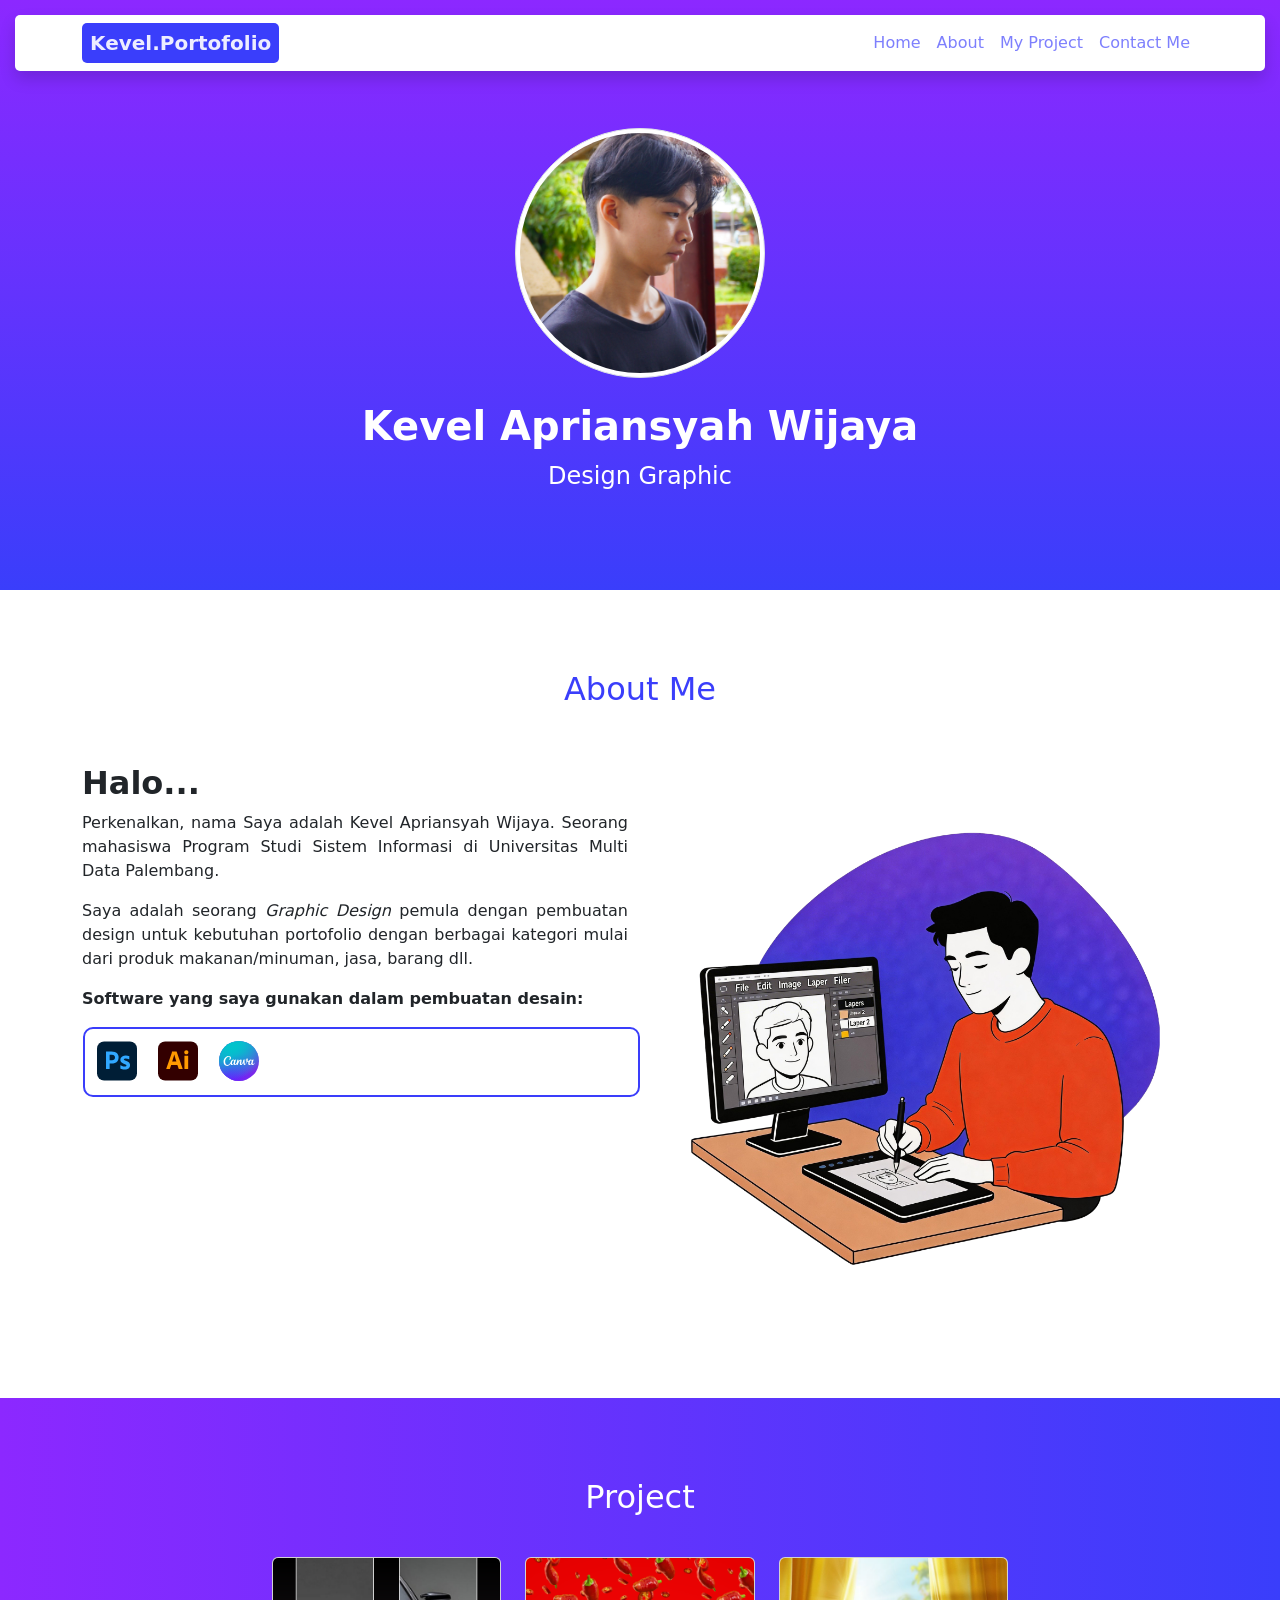
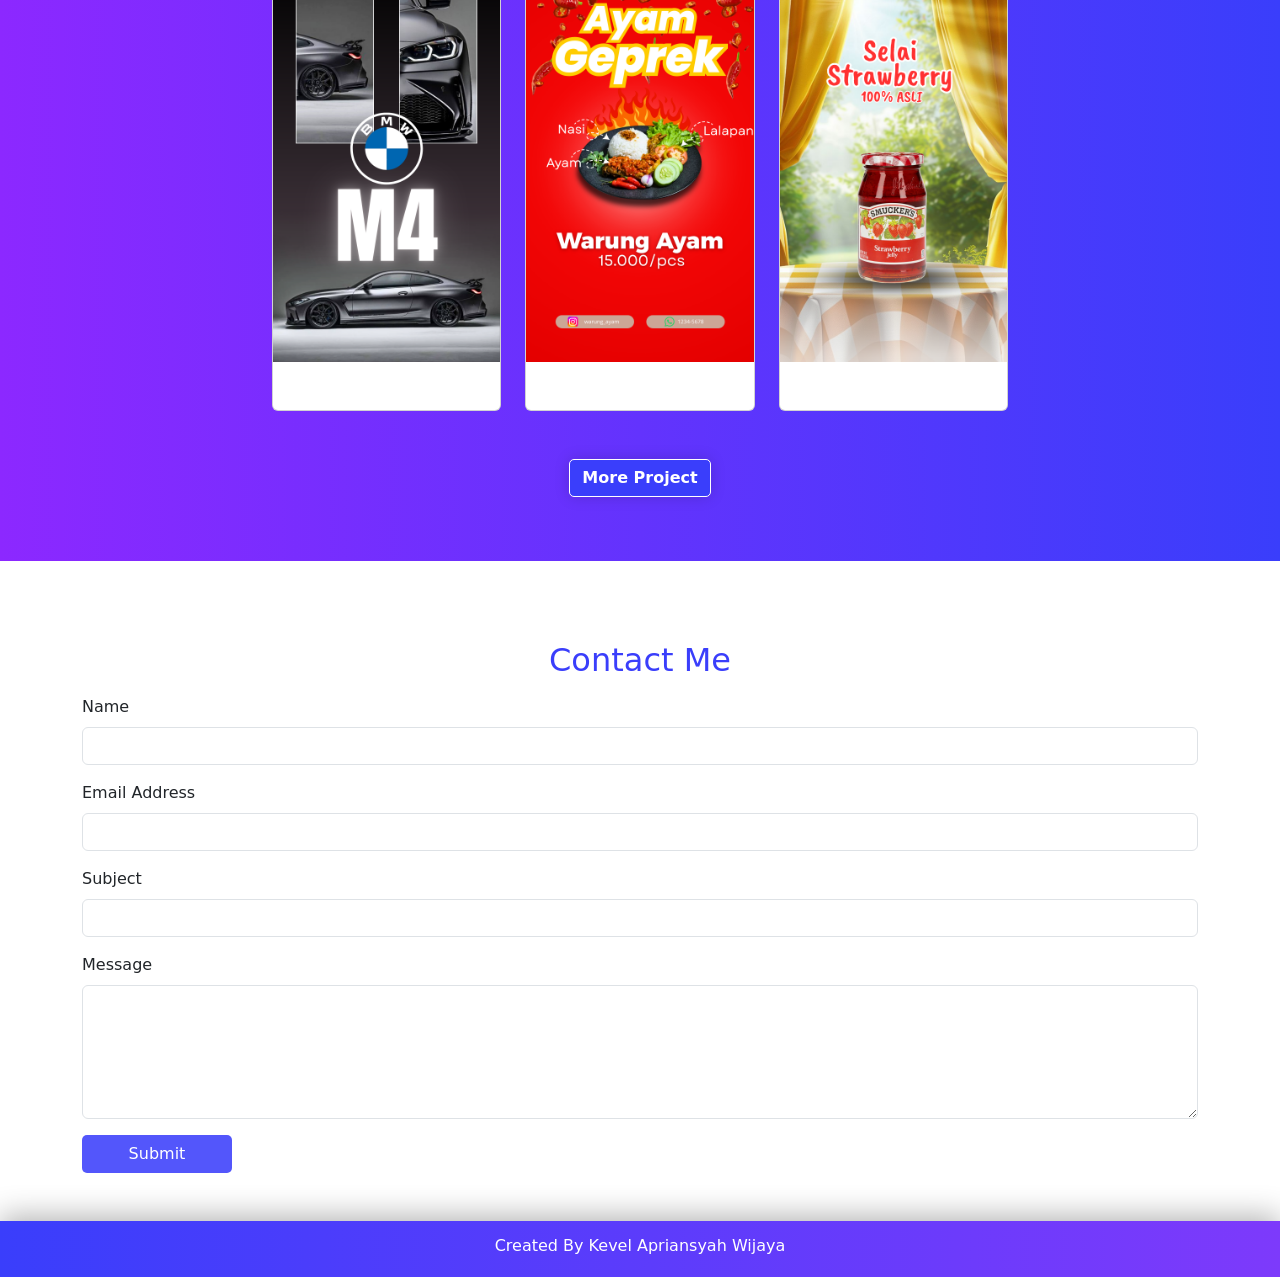
<file: PORTO_PRIBADI/index.html>
<!doctype html>
<html lang="en">
  <head>
    <meta charset="utf-8" />
    <meta name="viewport" content="width=device-width, initial-scale=1" />
    <title>Website Portofolio</title>
    <link href="https://cdn.jsdelivr.net/npm/bootstrap@5.2.3/dist/css/bootstrap.min.css" rel="stylesheet" integrity="sha384-rbsA2VBKQhggwzxH7pPCaAqO46MgnOM80zW1RWuH61DGLwZJEdK2Kadq2F9CUG65" crossorigin="anonymous" />
    <!-- CSS -->
    <link rel="stylesheet" href="style.css" />
  </head>
  <body id="Home">
    <!-- Header -->
    <nav class="navbar navbar-expand-lg shadow p-2 fixed-top">
      <div class="container">
        <a class="navbar-brand fw-bold px-2" href="#Home">Kevel.Portofolio</a>
        <button class="navbar-toggler" type="button" data-bs-toggle="collapse" data-bs-target="#navbarNav" aria-controls="navbarNav" aria-expanded="false" aria-label="Toggle navigation">
          <span class="navbar-toggler-icon"></span>
        </button>
        <div class="collapse navbar-collapse" id="navbarNav">
          <ul class="navbar-nav ms-auto">
            <li class="nav-item">
              <a class="nav-link active" aria-current="page" href="#Home">Home</a>
            </li>
            <li class="nav-item">
              <a class="nav-link" href="#About">About</a>
            </li>
            <li class="nav-item">
              <a class="nav-link" href="#Project">My Project</a>
            </li>
            <li class="nav-item">
              <a class="nav-link" href="#Contact">Contact Me</a>
            </li>
          </ul>
        </div>
      </div>
    </nav>
    <!-- Header -->

    <!-- Jumbotron -->
    <section class="jumbotron text-center">
      <img src="img/fotodiri.jpg" alt="Foto Diri" class="rounded-circle img-thumbnail mb-4" />
      <h1 class="display-4 fs-1 fw-bold text-white">Kevel Apriansyah Wijaya</h1>
      <p class="lead fs-4 text-white">Design Graphic</p>
    </section>
    <!-- Jumbotron -->

    <!-- About Me -->
    <section id="About">
      <div class="container">
        <div class="row">
          <div class="col-lg-12 col-md-4 text-center mb-5">
            <h2 class="Aboutme">About Me</h2>
          </div>
        </div>
        <div class="row fs-6 mb-3">
          <div class="col-lg-6 col-md-6 col-12 mb-3">
            <h2 class="fw-bold">Halo...</h2>
            <p class="p">Perkenalkan, nama Saya adalah Kevel Apriansyah Wijaya. Seorang mahasiswa Program Studi Sistem Informasi di Universitas Multi Data Palembang.</p>
            <p class="p">
              Saya adalah seorang
              <a class="fst-italic text-decoration-none text-dark">Graphic Design</a>
              <a>pemula dengan pembuatan design untuk kebutuhan portofolio dengan berbagai kategori mulai dari produk makanan/minuman, jasa, barang dll. </a>
            </p>
            <p></p>
            <p class="fw-bold">Software yang saya gunakan dalam pembuatan desain:</p>
            <div class="row fs-6 software">
              <div>
                <img src="img/icon/adobe-photoshop-icon.svg" alt="iconadobephotoshop" />
                <img src="img/icon/adobe-illustrator-icon.svg" alt="iconadobeillustrator" />
                <img src="img/icon/canva-icon.svg" alt="iconcanva" />
              </div>
            </div>
          </div>
          <div class="col-lg-6 col-md-6 col-12 mb-3">
            <img class="ilustrasi" src="img/ilustrasi1.jpg" alt="foto ilustrasi" />
          </div>
        </div>
      </div>
    </section>
    <!-- About Me -->

    <!-- Project -->
    <section id="Project">
      <div class="container">
        <div class="row">
          <div class="col text-center">
            <h2 class="project text-white">Project</h2>
          </div>
        </div>
        <div class="row justify-content-center">
          <div class="col-md-8">
            <div class="row">
              <div class="col-md-4 mb-5 image">
                <div class="card">
                  <img src="img/project/01.png" class="card-img-top" alt="Project-1" />
                  <div class="card-body">
                    <p></p>
                  </div>
                </div>
              </div>
              <div class="col-md-4 mb-5 image">
                <div class="card">
                  <img src="img/project/02.png" class="card-img-top" alt="Project-1" />
                  <div class="card-body">
                    <p></p>
                  </div>
                </div>
              </div>
              <div class="col-md-4 mb-5 image">
                <div class="card">
                  <img src="img/project/03.png" class="card-img-top" alt="Project-1" />
                  <div class="card-body">
                    <p></p>
                  </div>
                </div>
              </div>
            </div>
          </div>
        </div>
      </div>

      <!-- Tombol About My Project -->
      <div class="row justify-content-center text-center">
        <div class="col-md-4 fs-4 mb-3"><a href="project.html" class="btn btn-custom-more fw-bold">More Project</a></div>
      </div>
      <!-- Tombol About My Project -->
    </section>
    <!-- Project -->

    <!-- Contact Me -->
    <section id="Contact">
      <div class="container">
        <div class="Contactme col text-center mb-3">
          <h2>Contact Me</h2>
        </div>
        <form>
          <div class="mb-3">
            <label for="exampleInputEmail1" class="form-label">Name</label>
            <input class="form-control" id="exampleInputName" />
          </div>
          <div class="mb-3">
            <label for="exampleInputPassword1" class="form-label">Email Address</label>
            <input class="form-control" id="exampleInputEmailAddress" />
          </div>
          <div class="mb-3">
            <label for="exampleInputPassword1" class="form-label">Subject</label>
            <input class="form-control" id="exampleInputSubject" />
          </div>
          <div class="mb-3">
            <label for="exampleInputMessage" class="form-label">Message</label>
            <textarea class="form-control" id="exampleInputMessage" rows="5"></textarea>
          </div>
          <button type="submit" class="btn btn-custom-submit" onclick="this.blur()">Submit</button>
        </form>
      </div>
    </section>
    <!-- Contact Me -->

    <!--Footer-->
    <footer class="footer">
      <p class="copyright">
        Created By
        <a href="https://www.instagram.com/kevelwjy234" class="text-white text-decoration-none"> Kevel Apriansyah Wijaya </a>
      </p>
    </footer>
    <!--Footer-->
    <script src="https://cdn.jsdelivr.net/npm/bootstrap@5.2.3/dist/js/bootstrap.bundle.min.js" integrity="sha384-kenU1KFdBIe4zVF0s0G1M5b4hcpxyD9F7jL+jjXkk+Q2h455rYXK/7HAuoJl+0I4" crossorigin="anonymous"></script>
  </body>
</html>
</file>
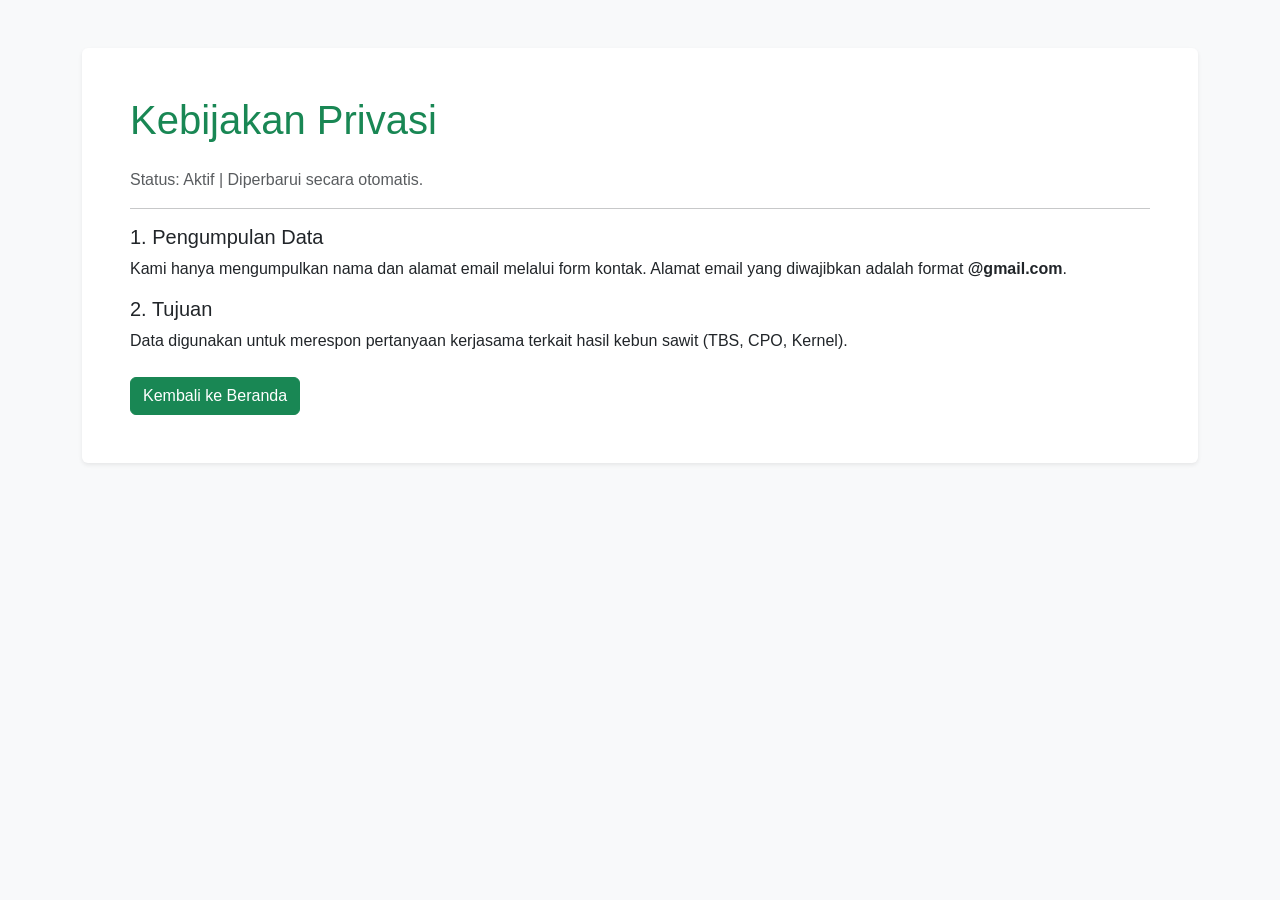
<file: NYAWIT_RAHARJA/privacy.html>
<!doctype html>
<html lang="id">
  <head>
    <meta charset="UTF-8" />
    <title>Privacy Policy - Nyawit Raharja</title>
    <link href="https://cdn.jsdelivr.net/npm/bootstrap@5.3.0/dist/css/bootstrap.min.css" rel="stylesheet" />
    <link rel="stylesheet" href="style.css" />
  </head>
  <body class="bg-light">
    <div class="container py-5">
      <div class="card shadow-sm border-0">
        <div class="card-body p-5">
          <h1 class="text-success mb-4">Kebijakan Privasi</h1>
          <p class="text-muted">Status: Aktif | Diperbarui secara otomatis.</p>
          <hr />
          <h5>1. Pengumpulan Data</h5>
          <p>Kami hanya mengumpulkan nama dan alamat email melalui form kontak. Alamat email yang diwajibkan adalah format <strong>@gmail.com</strong>.</p>

          <h5>2. Tujuan</h5>
          <p>Data digunakan untuk merespon pertanyaan kerjasama terkait hasil kebun sawit (TBS, CPO, Kernel).</p>

          <div class="mt-4">
            <a href="index.html" class="btn btn-success">Kembali ke Beranda</a>
          </div>
        </div>
      </div>
    </div>
  </body>
</html>
</file>
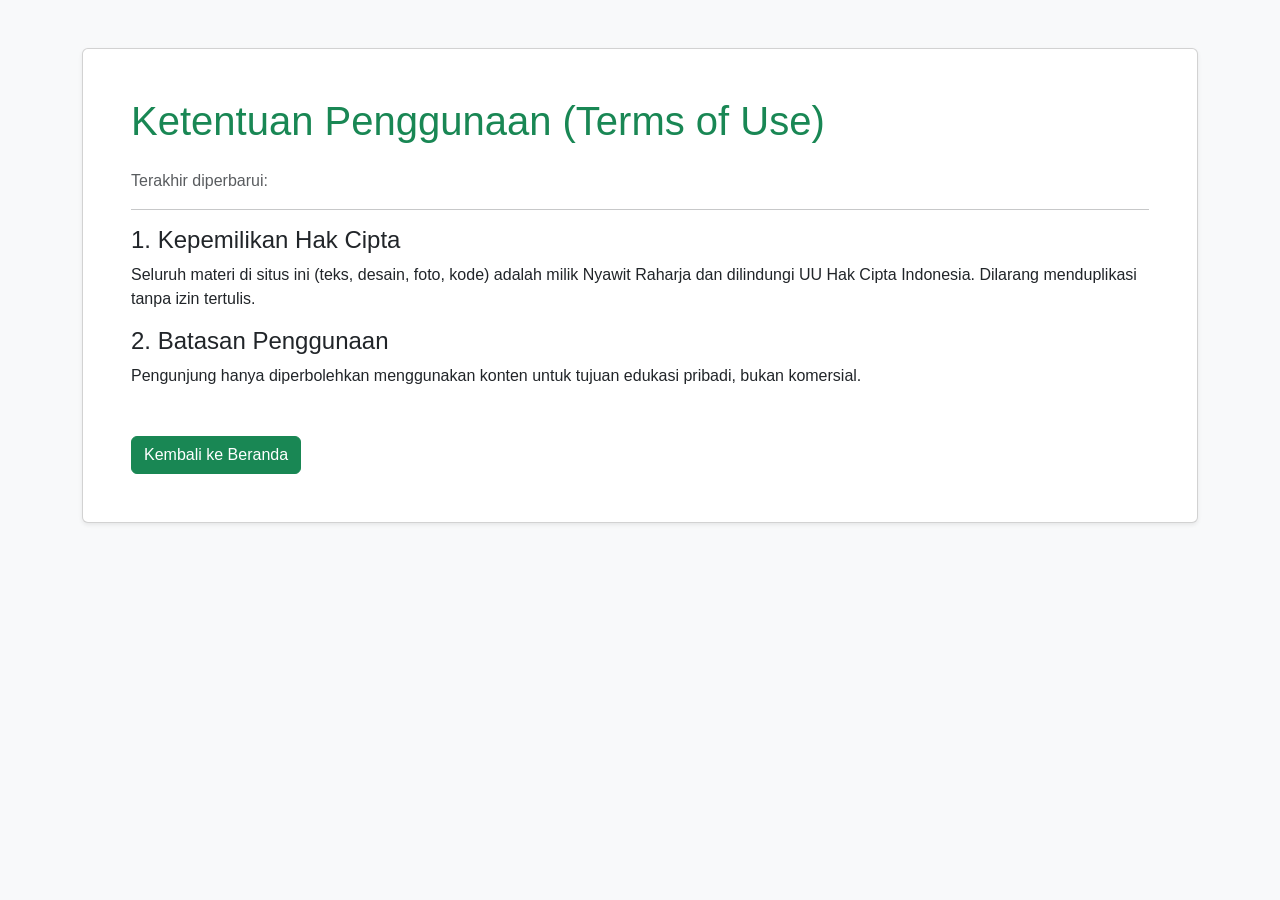
<file: NYAWIT_RAHARJA/terms.html>
<!doctype html>
<html lang="id">
  <head>
    <meta charset="UTF-8" />
    <title>Terms of Use - Nyawit Raharja</title>
    <link href="https://cdn.jsdelivr.net/npm/bootstrap@5.3.0/dist/css/bootstrap.min.css" rel="stylesheet" />
    <link rel="stylesheet" href="style.css" />
  </head>
  <body class="bg-light">
    <div class="container py-5">
      <div class="card shadow-sm">
        <div class="card-body p-5">
          <h1 class="text-success mb-4">Ketentuan Penggunaan (Terms of Use)</h1>
          <p class="text-muted">Terakhir diperbarui: <?php echo date("d F Y"); ?></p>
          <hr />

          <h4>1. Kepemilikan Hak Cipta</h4>
          <p>Seluruh materi di situs ini (teks, desain, foto, kode) adalah milik Nyawit Raharja dan dilindungi UU Hak Cipta Indonesia. Dilarang menduplikasi tanpa izin tertulis.</p>

          <h4>2. Batasan Penggunaan</h4>
          <p>Pengunjung hanya diperbolehkan menggunakan konten untuk tujuan edukasi pribadi, bukan komersial.</p>

          <div class="mt-5">
            <a href="index.html" class="btn btn-success">Kembali ke Beranda</a>
          </div>
        </div>
      </div>
    </div>
  </body>
</html>
</file>
<file: PORTO_PRIBADI/style.css>
.jumbotron {
  padding: 8rem 2rem;
  background: linear-gradient(to top, #3a3efb, #8c28ff) !important;
  height: 590px;
}

.jumbotron img {
  width: 250px;
  height: 250px;
  object-fit: cover;
}

.Contactme,
.Aboutme {
  padding-top: 2rem;
  color: #3a3efb;
}

#Project {
  background: linear-gradient(to left, #3a3efb, #8c28ff) !important;
}

.project,
.Contact {
  padding: 2rem;
}

section {
  padding: 3rem;
}

nav {
  background: white !important;
}

nav {
  border-radius: 5px;
  margin: 15px;
}

footer {
  background: linear-gradient(to right, #3a3efb, #7d3afb);
  color: white;
  text-align: center;
  box-shadow: 0 -5px 30px rgba(0, 0, 0, 0.3);
  padding: 3px 0;
}

.copyright {
  padding-top: 10px;
}

.navbar-brand {
  background-color: #3a3efb;
  color: rgba(255, 255, 255, 0.911);
  transition: all 0.2s ease;
  border-radius: 5px;
}

.navbar-brand:hover {
  background-color: #7d3afb;
  color: white;
  transform: translateY(-2px);
}

.navbar .nav-item .nav-link {
  color: #4d50fcba;
  font-weight: 500;
  transition: all 0.2s ease;
}

.navbar .nav-item .nav-link:hover {
  color: #3a3efb;
  transform: translateY(-3px);
}

.btn-custom-more {
  background-color: #3a3efb;
  color: white;
  box-shadow: 0 0px 15px rgba(0, 0, 0, 0.15);
  transition: all 0.2s ease;
  border: solid 1.5px white;
  border-radius: 5px;
}

.btn-custom-more:hover {
  background-color: white;
  color: #3a3efb;
  transform: translateY(-5px);
}

.btn-custom-submit {
  border-radius: 5px;
  width: 150px;
  color: white;
  background-color: #3a3dfbde;
  transition: all 0.2s ease;
}

.btn-custom-submit:hover {
  color: white;
  background-color: #3a3dfb5c;
}

.btn-custom-submit:focus {
  background-color: #3a3dfb !important;
  color: white !important;
}

.ilustrasi {
  margin-top: 0.5rem;
  width: 100%;
  height: 100%;
}

.software {
  margin-left: 0.5px;
  border: solid 2px #3a3dfb;
  border-radius: 10px;
  height: 70px;
}
.software img {
  margin-right: 1rem;
  margin-top: 12px;
  width: 40px;
  height: 40px;
}

.p {
  text-align: justify;
}

.card-text {
  color: #3a3dfb;
}
</file>
<file: NYAWIT_RAHARJA/style.css>
:root {
  --primary-green: #1b4332;
  --accent-yellow: #f4d35e;
  --light-bg: #f8f9fa;
  --text-dark: #333;
}

html {
  scroll-behavior: smooth;
}

body {
  font-family: "Segoe UI", sans-serif;
  color: var(--text-dark);
}

.navbar {
  background-color: var(--primary-green) !important;
}
.navbar-brand,
.nav-link {
  color: white !important;
}

.hero-section {
  background:
    linear-gradient(rgba(0, 0, 0, 0.6), rgba(0, 0, 0, 0.6)),
    /* Ganti URL di bawah ini dengan pilihan Anda */ url("https://images.unsplash.com/photo-1421284621639-884f4129b61d?q=80&w=1170&auto=format&fit=crop&ixlib=rb-4.1.0&ixid=M3wxMjA3fDB8MHxwaG90by1wYWdlfHx8fGVufDB8fHx8fA%3D%3D") no-repeat
      center center;
  background-size: cover;
  height: 80vh;
  display: flex;
  align-items: center;
  justify-content: center;
  color: white;
}

.btn-custom {
  background-color: var(--accent-yellow);
  border-radius: 25px;
  font-weight: bold;
  padding: 10px 30px;
  border: none;
  transition: 0.3s;
}

.btn-custom:hover {
  background-color: #e9c46a;
  transform: scale(1.05);
}

section {
  padding: 60px 0;
}
.section-title {
  color: var(--primary-green);
  font-weight: bold;
  margin-bottom: 40px;
  text-align: center;
}

.about-img {
  width: 300px;
  height: 300px;
  object-fit: cover;
  border-radius: 50%;
  border: 5px solid white;
}

.card-hasil {
  border: none;
  border-radius: 15px;
  overflow: hidden;
}

.contact-box {
  background-color: #e9f5db;
  border-radius: 20px;
  padding: 40px;
}

footer {
  background-color: #2b1d16;
  color: white;
}
</file>
